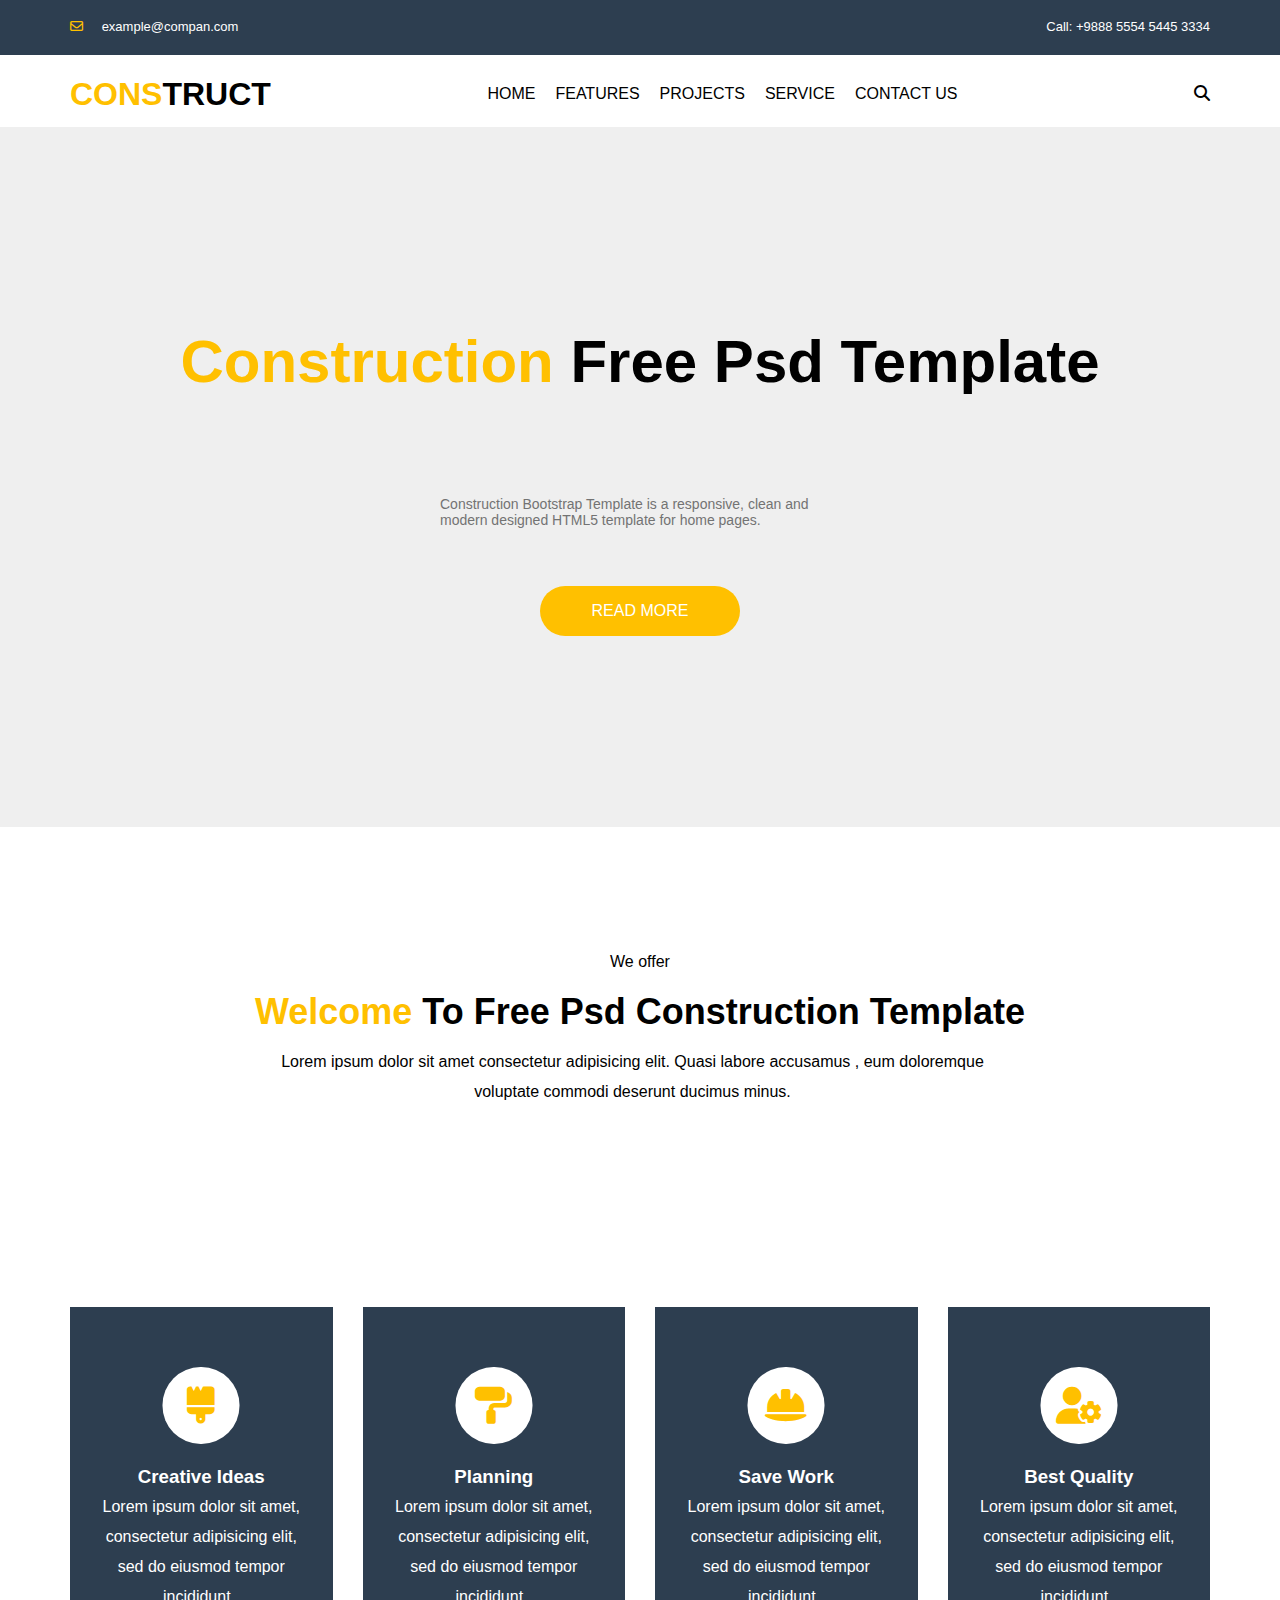
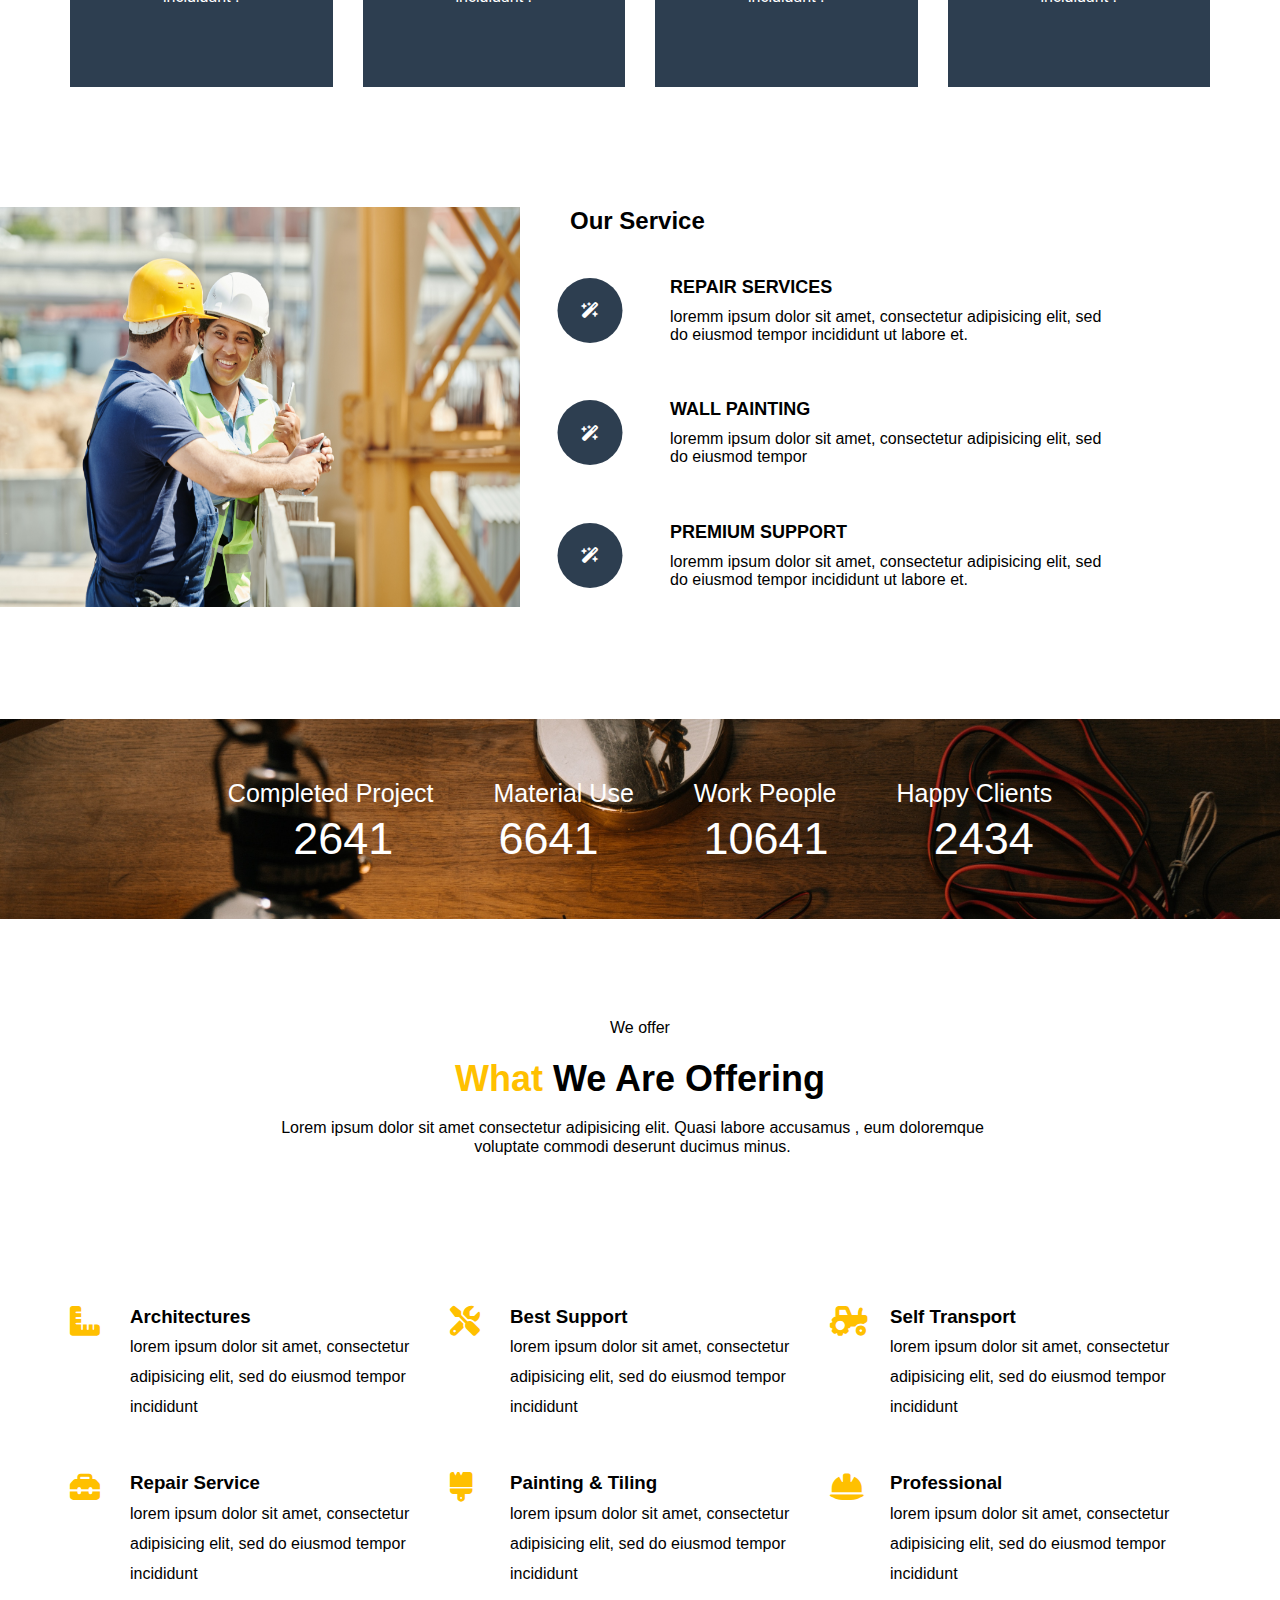
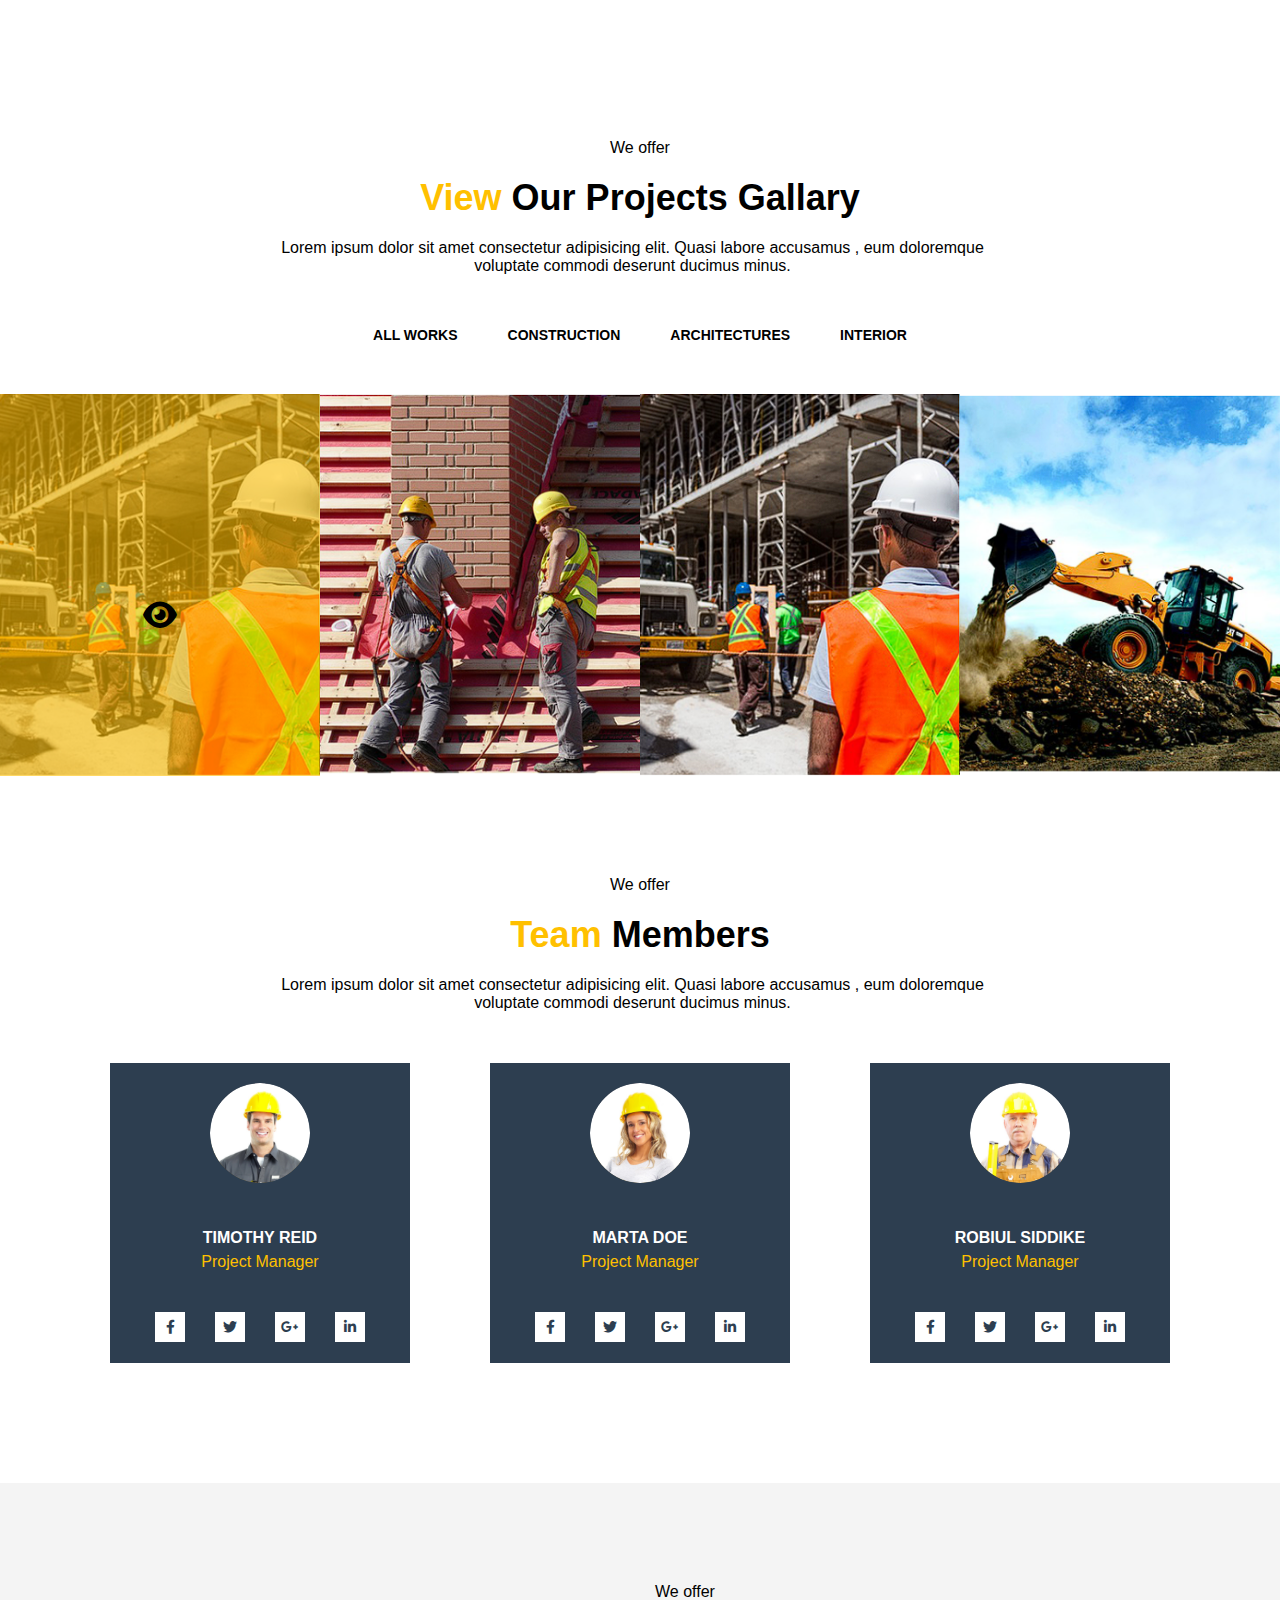
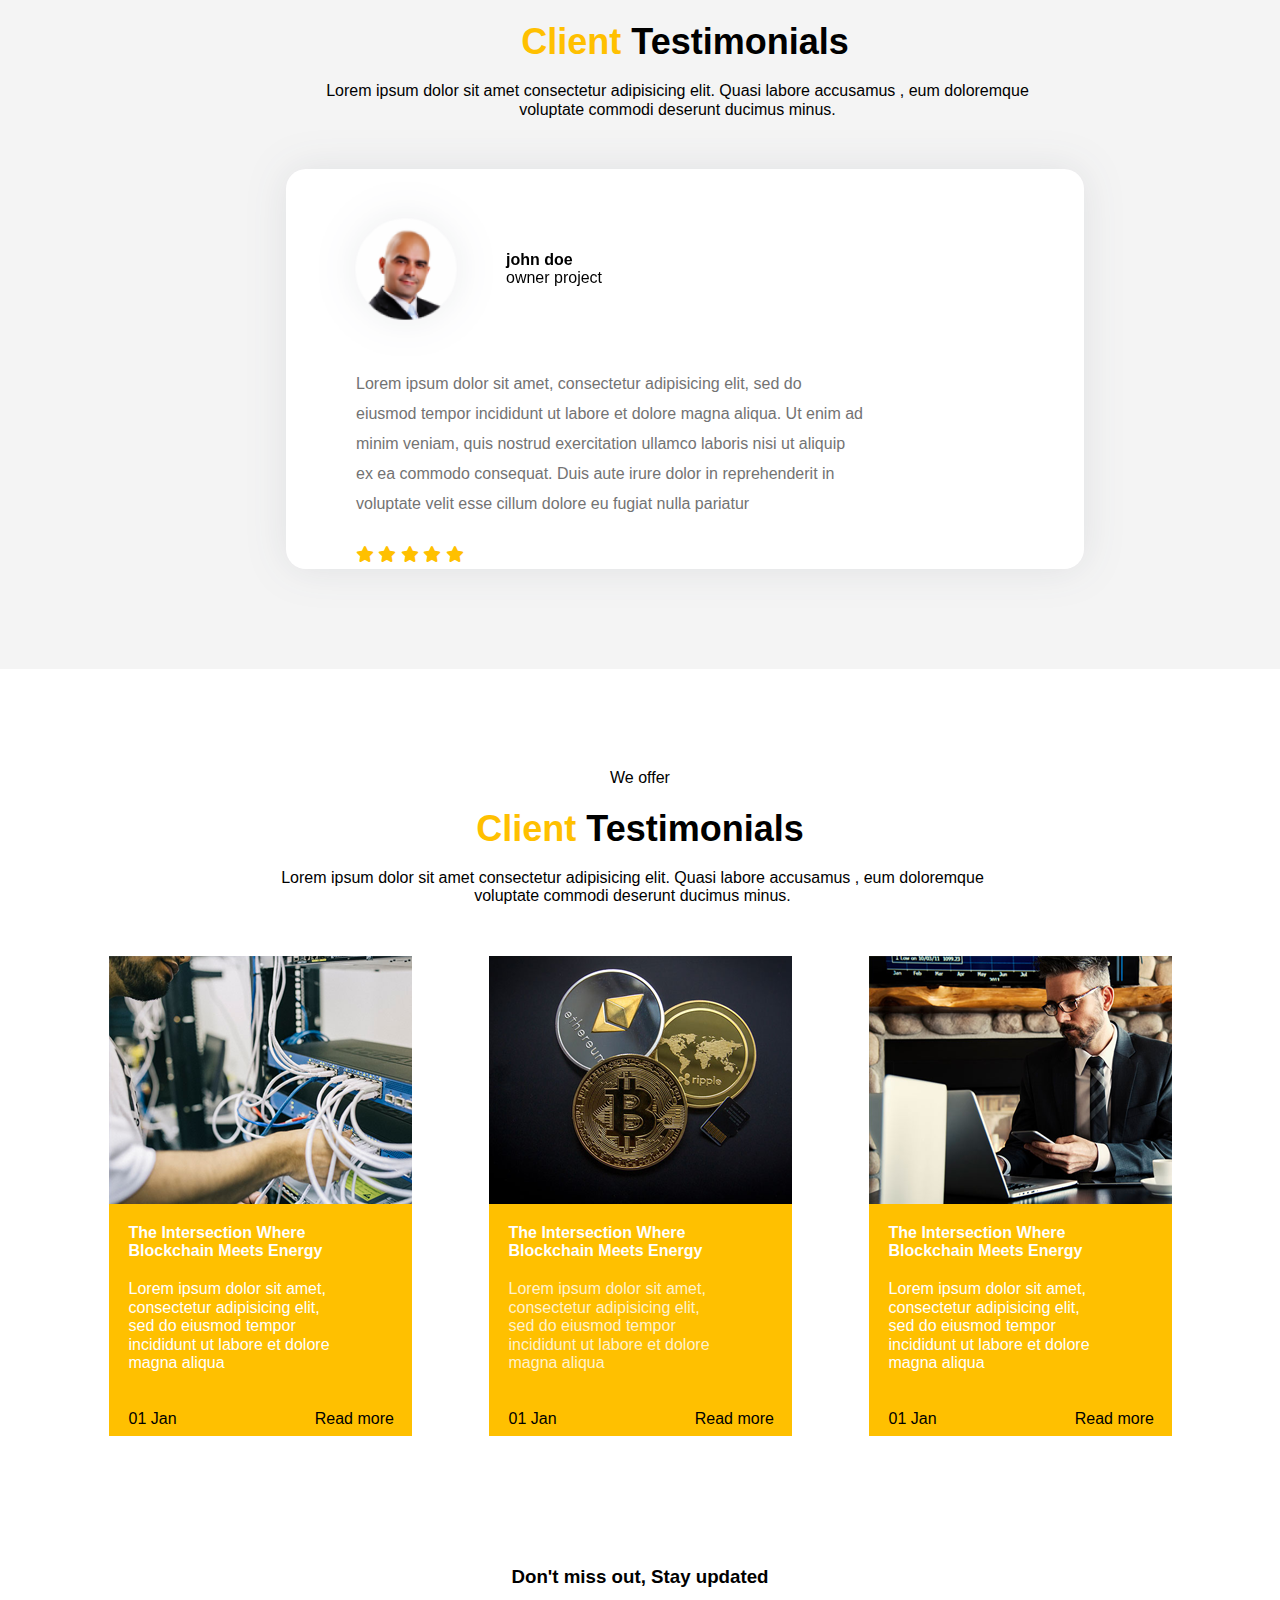
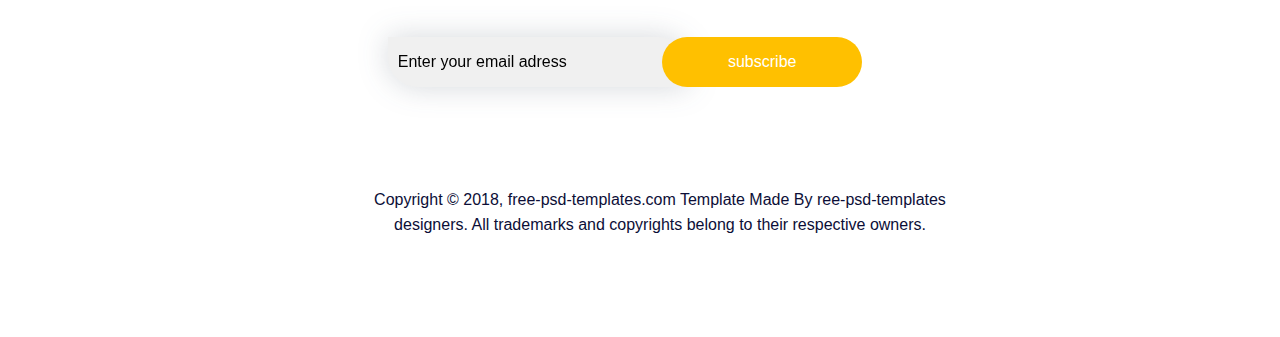
<file: index.html>
<!DOCTYPE html>
<html lang="en">

<head>
    <meta charset="UTF-8">
    <meta http-equiv="X-UA-Compatible" content="IE=edge">
    <link rel="stylesheet" href="css/main.css">
    <link rel="stylesheet" href="css/all.min.css">
    <link rel="stylesheet" href="css/Normalize.css">
    <link rel="preconnect" href="https://fonts.googleapis.com">
    <link rel="preconnect" href="https://fonts.gstatic.com" crossorigin>
    <link href="https://fonts.googleapis.com/css2?family=Cairo:wght@200;300;400;500;600;800;900;1000&family
        =Open+Sans:ital,wght@0,300;0,400;0,500;0,600;0,700;0,800;1,300;1,400;1,500;1,600;1,700;1,800&display=swap"
        rel="stylesheet">

    <title>My Template</title>
</head>

<body>
    <!-- Start Call Us -->
    <div class="call-us">
        <div class="container">
            <div class="info">
                <i class="fa-regular fa-envelope"></i>
                <a href="">example@compan.com</a>
            </div>
            <p>Call: +9888 5554 5445 3334</p>
        </div>
    </div>
    <!-- End Call Us -->
    <!-- Start heading -->
    <div class="header">
        <div class="container">
            <div class="logo">
                <h1>
                    <span>cons</span>truct
                </h1>
            </div>

            <ul>
                <li><a href="#home">home</a></li>
                <li><a href="#features">features</a></li>
                <li><a href="#projects">projects</a></li>
                <li><a href="#service">service</a></li>
                <li><a href="#contact us">contact us</a></li>
            </ul>

            <i class="fa-solid fa-magnifying-glass"></i>
        </div>
    </div>
    <!-- End heading -->
    <!-- Start home -->
    <div class="home">
        <div class="container">
            <h1>
                <span> Construction </span> Free Psd Template
            </h1>
            <div class="info">
                <p>
                    Construction Bootstrap Template is a responsive, clean and modern designed HTML5 template for
                    home
                    pages.
                </p>
                <a href="">Read More</a>
            </div>
        </div>
    </div>
    <!-- End home -->
    <!-- Start Features -->
    <div class="features">
        <div class="container">
            <div class="text">
                <p class="special-heading">We offer</p>
                <h2>
                    <span>Welcome</span> To Free Psd Construction Template
                </h2>
                <p>Lorem ipsum dolor sit amet consectetur adipisicing elit. Quasi labore accusamus , eum doloremque
                    voluptate commodi deserunt ducimus minus.</p>
            </div>
            <div class="cards">
                <div class="card">
                    <i class="fa-solid fa-brush"></i>
                    <div class="info">
                        <h3>Creative Ideas</h3>
                        <p>Lorem ipsum dolor sit amet, consectetur adipisicing elit, sed do eiusmod tempor incididunt .
                        </p>
                    </div>
                </div>
                <div class="card">
                    <i class="fa-solid fa-paint-roller"></i>
                    <div class="info">
                        <h3>Planning</h3>
                        <p>Lorem ipsum dolor sit amet, consectetur adipisicing elit, sed do eiusmod tempor incididunt .
                        </p>
                    </div>
                </div>
                <div class="card">
                    <i class="fa-solid fa-helmet-safety"></i>
                    <div class="info">
                        <h3>Save Work</h3>
                        <p>Lorem ipsum dolor sit amet, consectetur adipisicing elit, sed do eiusmod tempor incididunt .
                        </p>
                    </div>
                </div>
                <div class="card">
                    <i class="fa-solid fa-user-gear"></i>
                    <div class="info">
                        <h3>Best Quality</h3>
                        <p>Lorem ipsum dolor sit amet, consectetur adipisicing elit, sed do eiusmod tempor incididunt .
                        </p>
                    </div>
                </div>
            </div>
        </div>
    </div>
    <!-- End Features -->
    <!-- Start our service -->
    <div class="our-service">

        <img src="image/engineer.jpg" alt="">

        <div class="services">
            <h2>Our Service</h2>
            <div class="service">
                <i class="fa-solid   fa-wand-magic-sparkles"></i>
                <div class="text">
                    <h3>REPAIR SERVICES</h3>
                    <p>
                        loremm ipsum dolor sit amet, consectetur adipisicing elit, sed do eiusmod tempor incididunt
                        ut
                        labore et.
                    </p>
                </div>
                <div class="service">
                    <i class="fa-solid fa-wand-magic-sparkles"></i>
                    <div class="text">
                        <h3>WALL PAINTING</h3>
                        <p>
                            loremm ipsum dolor sit amet, consectetur adipisicing elit, sed do eiusmod tempor
                        </p>
                    </div>
                    <div class="service">
                        <i class="fa-solid fa-wand-magic-sparkles"></i>
                        <div class="text">
                            <h3>PREMIUM SUPPORT</h3>
                            <p>
                                loremm ipsum dolor sit amet, consectetur adipisicing elit, sed do eiusmod tempor
                                incididunt
                                ut
                                labore et.
                            </p>
                        </div>
                    </div>
                </div>
            </div>
        </div>
        <!-- End our service -->
        <!-- Start Bar -->
    </div>
    <div class="bar">
        <div class="container">
            <div class="text">
                <p>Completed Project</p>
                <p>Material Use</p>
                <p>Work People</p>
                <p>Happy Clients</p>
            </div>
            <div class="number">
                <p>2641</p>
                <p>6641</p>
                <p>10641</p>
                <p>2434</p>
            </div>
        </div>
    </div>
    <!-- End Bar -->
    <!-- Start Offering -->
    <div class="offering">
        <div class="container">
            <div class="heading">
                <p class="special-heading">We offer</p>
                <h2>
                    <span>What</span> We Are Offering
                </h2>
                <p>Lorem ipsum dolor sit amet consectetur adipisicing elit. Quasi labore accusamus , eum doloremque
                    voluptate commodi deserunt ducimus minus.</p>
            </div>
            <!-- Start offering container -->
            <div class="offering-content">

                <div class="column">
                    <div class="offer">
                        <i class="fa-solid fa-ruler-combined"></i>
                        <div class="text">
                            <h3>
                                Architectures
                            </h3>
                            <p>
                                lorem ipsum dolor sit amet, consectetur adipisicing elit, sed do eiusmod tempor
                                incididunt
                            </p>
                        </div>
                    </div>
                    <div class="offer">
                        <i class="fa-solid fa-toolbox"></i>
                        <div class="text">
                            <h3>Repair Service</h3>
                            <p>
                                lorem ipsum dolor sit amet, consectetur adipisicing elit, sed do eiusmod tempor
                                incididunt
                            </p>
                        </div>
                    </div>
                </div>
                <div class="column">
                    <div class="offer">
                        <i class="fa-solid fa-screwdriver-wrench"></i>
                        <div class="text">
                            <h3>Best Support</h3>
                            <p>
                                lorem ipsum dolor sit amet, consectetur adipisicing elit, sed do eiusmod tempor
                                incididunt
                            </p>
                        </div>
                    </div>
                    <div class="offer">
                        <i class="fa-solid fa-solid fa-brush"></i>
                        <div class="text">
                            <h3>Painting & Tiling</h3>
                            <p>
                                lorem ipsum dolor sit amet, consectetur adipisicing elit, sed do eiusmod tempor
                                incididunt
                            </p>
                        </div>
                    </div>
                </div>
                <div class="column">
                    <div class="offer">
                        <i class="fa-solid fa-tractor"></i>
                        <div class="text">
                            <h3>Self Transport</h3>
                            <p>
                                lorem ipsum dolor sit amet, consectetur adipisicing elit, sed do eiusmod tempor
                                incididunt
                            </p>
                        </div>
                    </div>
                    <div class="offer">
                        <i class="fa-solid fa-helmet-safety"></i>
                        <div class="text">
                            <h3>Professional</h3>
                            <p>
                                lorem ipsum dolor sit amet, consectetur adipisicing elit, sed do eiusmod tempor
                                incididunt
                            </p>
                        </div>
                    </div>
                </div>
                <!-- End offering container -->
            </div>
        </div>
    </div>
    <!-- End Offering -->
    <!-- Start Gallary Project -->
    <div class="gallary">
        <div class="container">
            <div class="info">
                <p class="special-heading">We offer</p>
                <h2>
                    <span>View</span> Our Projects Gallary
                </h2>
                <p>Lorem ipsum dolor sit amet consectetur adipisicing elit. Quasi labore accusamus , eum doloremque
                    voluptate commodi deserunt ducimus minus.</p>
            </div>
            <div>
                <div class="links">
                    <ul>
                        <li><a href="">all works</a></li>
                        <li><a href="">Construction</a></li>
                        <li><a href="">architectures</a></li>
                        <li><a href="">interior</a></li>
                    </ul>
                </div>
            </div>
        </div>
        <div class="images">
            <div class="hide"> </div>
            <i class="fa-solid fa-eye"></i>
            <img src="image/gallary3.png" alt="">
            <img src="image/gallary2.png" alt="">
            <img src="image/gallary3.png" alt="">
            <img src="image/gallary4.png" alt="">
        </div>
    </div>
    <!-- End Gallary Project -->
    <!-- Start Members Cards -->
    <div class="members">
        <div class="container">
            <div class="info">
                <p class="special-heading">We offer</p>
                <h2>
                    <span>Team</span> Members
                </h2>
                <p>Lorem ipsum dolor sit amet consectetur adipisicing elit. Quasi labore accusamus , eum doloremque
                    voluptate commodi deserunt ducimus minus.</p>
            </div>
            <div class="cards">
                <div class="card">
                    <img src="image/member1.png" alt="">
                    <div class="text">
                        <h4>Timothy Reid</h4>
                        <p>Project Manager</p>
                    </div>
                    <ul class="social">
                        <li><a href=""><i class="fa-brands fa-facebook-f"></i></a></li>
                        <li><a href=""><i class="fa-brands fa-twitter"></i></a></li>
                        <li><a href=""><i class="fa-brands fa-google-plus-g"></i></a></li>
                        <li><a href=""><i class="fa-brands fa-linkedin-in"></i></a></li>
                    </ul>
                </div>
                <div class="card">
                    <img src="image/member2.png" alt="">
                    <div class="text">
                        <h4>Marta Doe</h4>
                        <p>Project Manager</p>
                    </div>
                    <ul class="social">
                        <li><a href=""><i class="fa-brands fa-facebook-f"></i></a></li>
                        <li><a href=""><i class="fa-brands fa-twitter"></i></a></li>
                        <li><a href=""><i class="fa-brands fa-google-plus-g"></i></a></li>
                        <li><a href=""><i class="fa-brands fa-linkedin-in"></i></a></li>
                    </ul>
                </div>
                <div class="card">
                    <img src="image/member.png" alt="">
                    <div class="text">
                        <h4>Robiul Siddike</h4>
                        <p>Project Manager</p>
                    </div>
                    <ul class="social">
                        <li><a href=""><i class="fa-brands fa-facebook-f"></i></a></li>
                        <li><a href=""><i class="fa-brands fa-twitter"></i></a></li>
                        <li><a href=""><i class="fa-brands fa-google-plus-g"></i></a></li>
                        <li><a href=""><i class="fa-brands fa-linkedin-in"></i></a></li>
                    </ul>
                </div>
            </div>
        </div>
    </div>
    <!-- End Members Cards -->
    <!-- Start Tistimonials -->
    <div class="clients">
        <div class="container">
            <div class="inf">
                <p class="special-heading">We offer</p>
                <h2>
                    <span>Client</span> Testimonials
                </h2>
                <p>Lorem ipsum dolor sit amet consectetur adipisicing elit. Quasi labore accusamus , eum doloremque
                    voluptate commodi deserunt ducimus minus.</p>
            </div>
            <div class="client">
                <div class="info">
                    <img src="image/client.png" alt="">
                    <div class="text">
                        <h4>john doe</h4>
                        <p>owner project</p>
                    </div>
                </div>
                <p class="article">
                    Lorem ipsum dolor sit amet, consectetur adipisicing elit, sed do eiusmod tempor incididunt ut labore
                    et dolore magna
                    aliqua. Ut enim ad minim veniam, quis nostrud exercitation ullamco laboris nisi ut aliquip ex ea
                    commodo consequat. Duis
                    aute irure dolor in reprehenderit in voluptate velit esse cillum dolore eu fugiat nulla pariatur
                </p>
                <div class="stars">
                    <i class="fa-solid fa-star"></i>
                    <i class="fa-solid fa-star"></i>
                    <i class="fa-solid fa-star"></i>
                    <i class="fa-solid fa-star"></i>
                    <i class="fa-solid fa-star"></i>
                </div>
            </div>
        </div>
    </div>
    <!-- End Tistimonials -->
    <!-- Start News -->
    <div class="News">
        <div class="container">
            <div class="inf">
                <p class="special-heading">We offer</p>
                <h2>
                    <span>Client</span> Testimonials
                </h2>
                <p>Lorem ipsum dolor sit amet consectetur adipisicing elit. Quasi labore accusamus , eum doloremque
                    voluptate commodi deserunt ducimus minus.</p>
            </div>
            <div class="cards">
                <div class="card">
                    <img src="image/News-image.png" alt="">
                    <div class="content">
                        <h4>The Intersection Where Blockchain Meets Energy</h4>
                        <p>
                            Lorem ipsum dolor sit amet, consectetur adipisicing elit, sed do eiusmod tempor incididunt
                            ut
                            labore et dolore magna
                            aliqua
                        </p>
                        <div class="links">
                            <p>01 Jan</p>
                            <a href="">Read more</a>
                        </div>
                    </div>
                </div>
                <div class="card">
                    <img src="image/News-image1.png" alt="">
                    <div class="content">
                        <h4>The Intersection Where Blockchain Meets Energy</h4>
                        <p class="article">
                            Lorem ipsum dolor sit amet, consectetur adipisicing elit, sed do eiusmod tempor incididunt
                            ut
                            labore et dolore magna
                            aliqua
                        </p>
                        <div class="links">
                            <p>01 Jan</p>
                            <a href="">Read more</a>
                        </div>
                    </div>
                </div>
                <div class="card">
                    <img src="image/News-image2.png" alt="">
                    <div class="content">
                        <h4>The Intersection Where Blockchain Meets Energy</h4>
                        <p>
                            Lorem ipsum dolor sit amet, consectetur adipisicing elit, sed do eiusmod tempor incididunt
                            ut
                            labore et dolore magna
                            aliqua
                        </p>
                        <div class="links">
                            <p>01 Jan</p>
                            <a href="">Read more</a>
                        </div>
                    </div>
                </div>
            </div>
            <div class="subscribe">
                <h3>Don't miss out, Stay updated</h3>
                <div class="email">
                    <form action="">
                        <input type="email" class="sub" value="Enter your email adress">
                        <input type="submit" value="subscribe">
                    </form>
                </div>
            </div>
        </div>

    </div>
    <div class="copyright">
        <p>
            Copyright &copy; 2018, free-psd-templates.com Template Made By ree-psd-templates designers.
            All trademarks and copyrights belong to their respective owners.
        </p>
    </div>
    <!-- End News -->
</body>

</html>
</file>
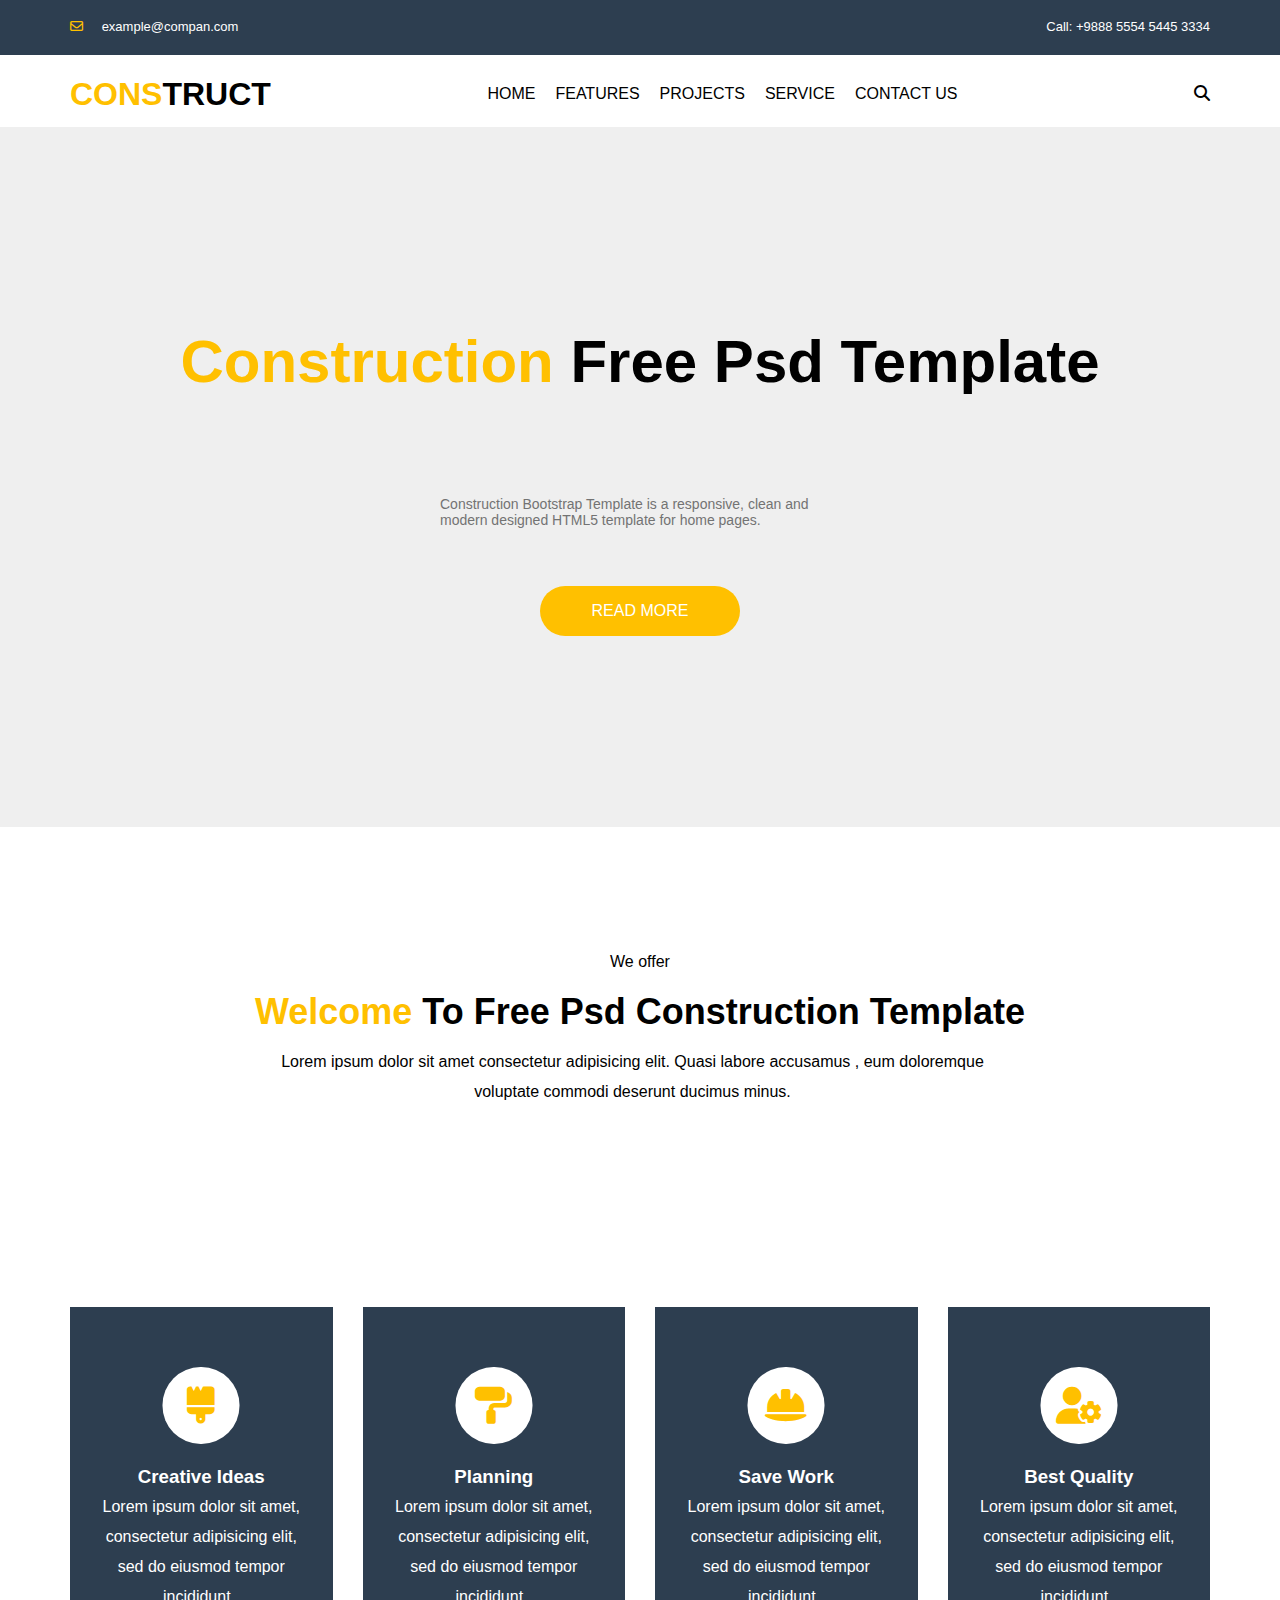
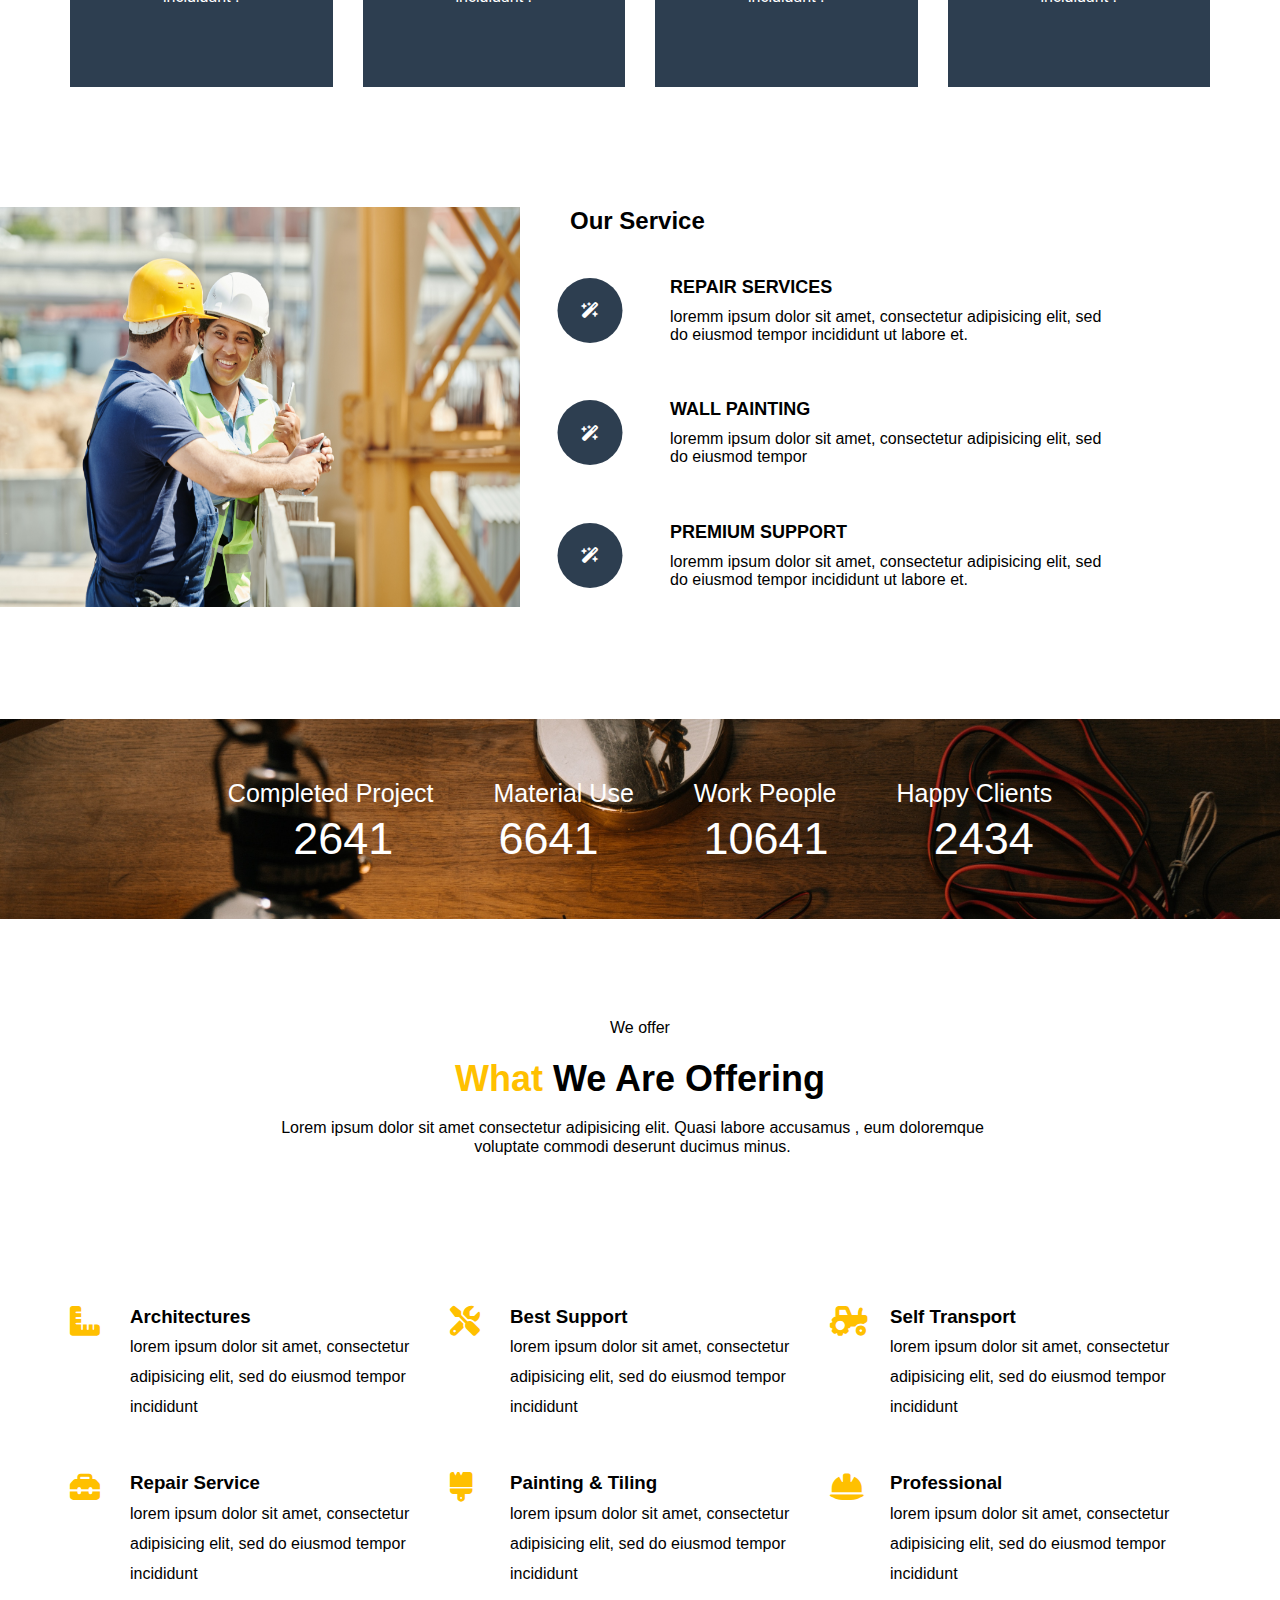
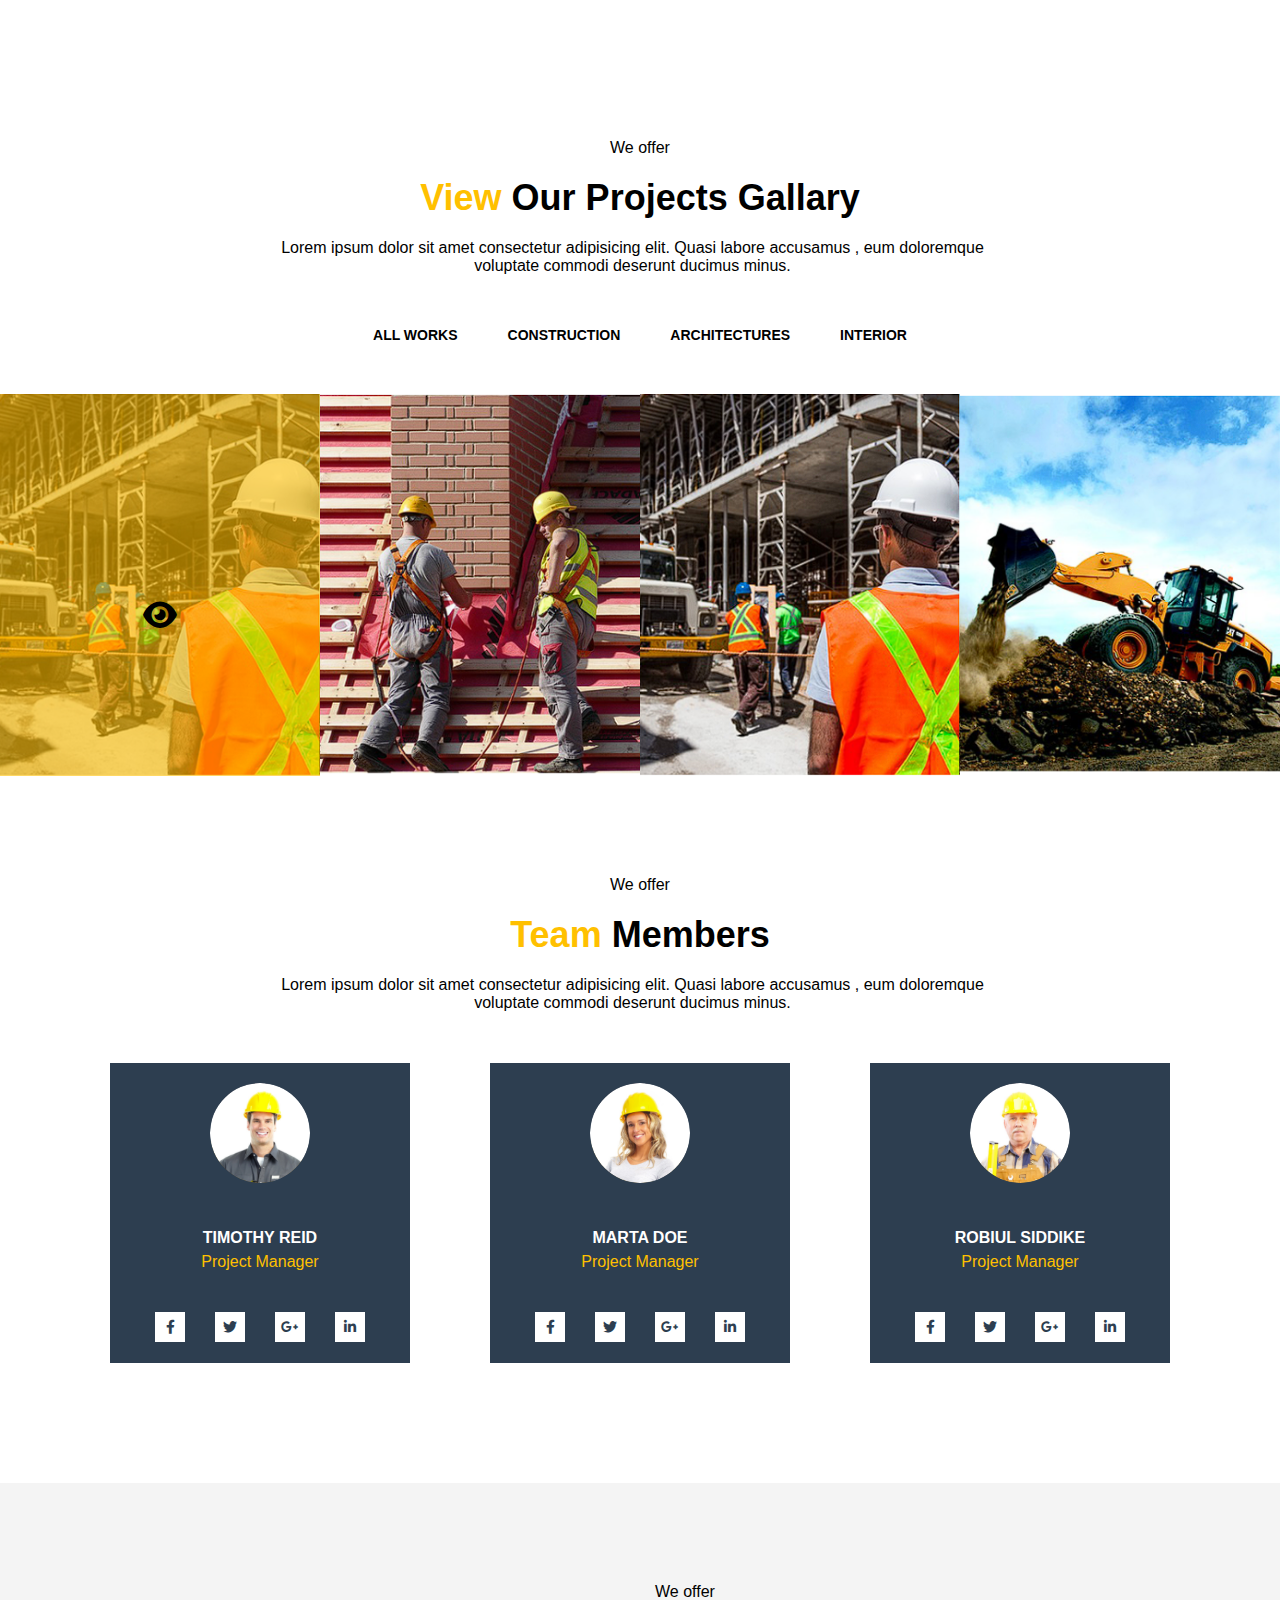
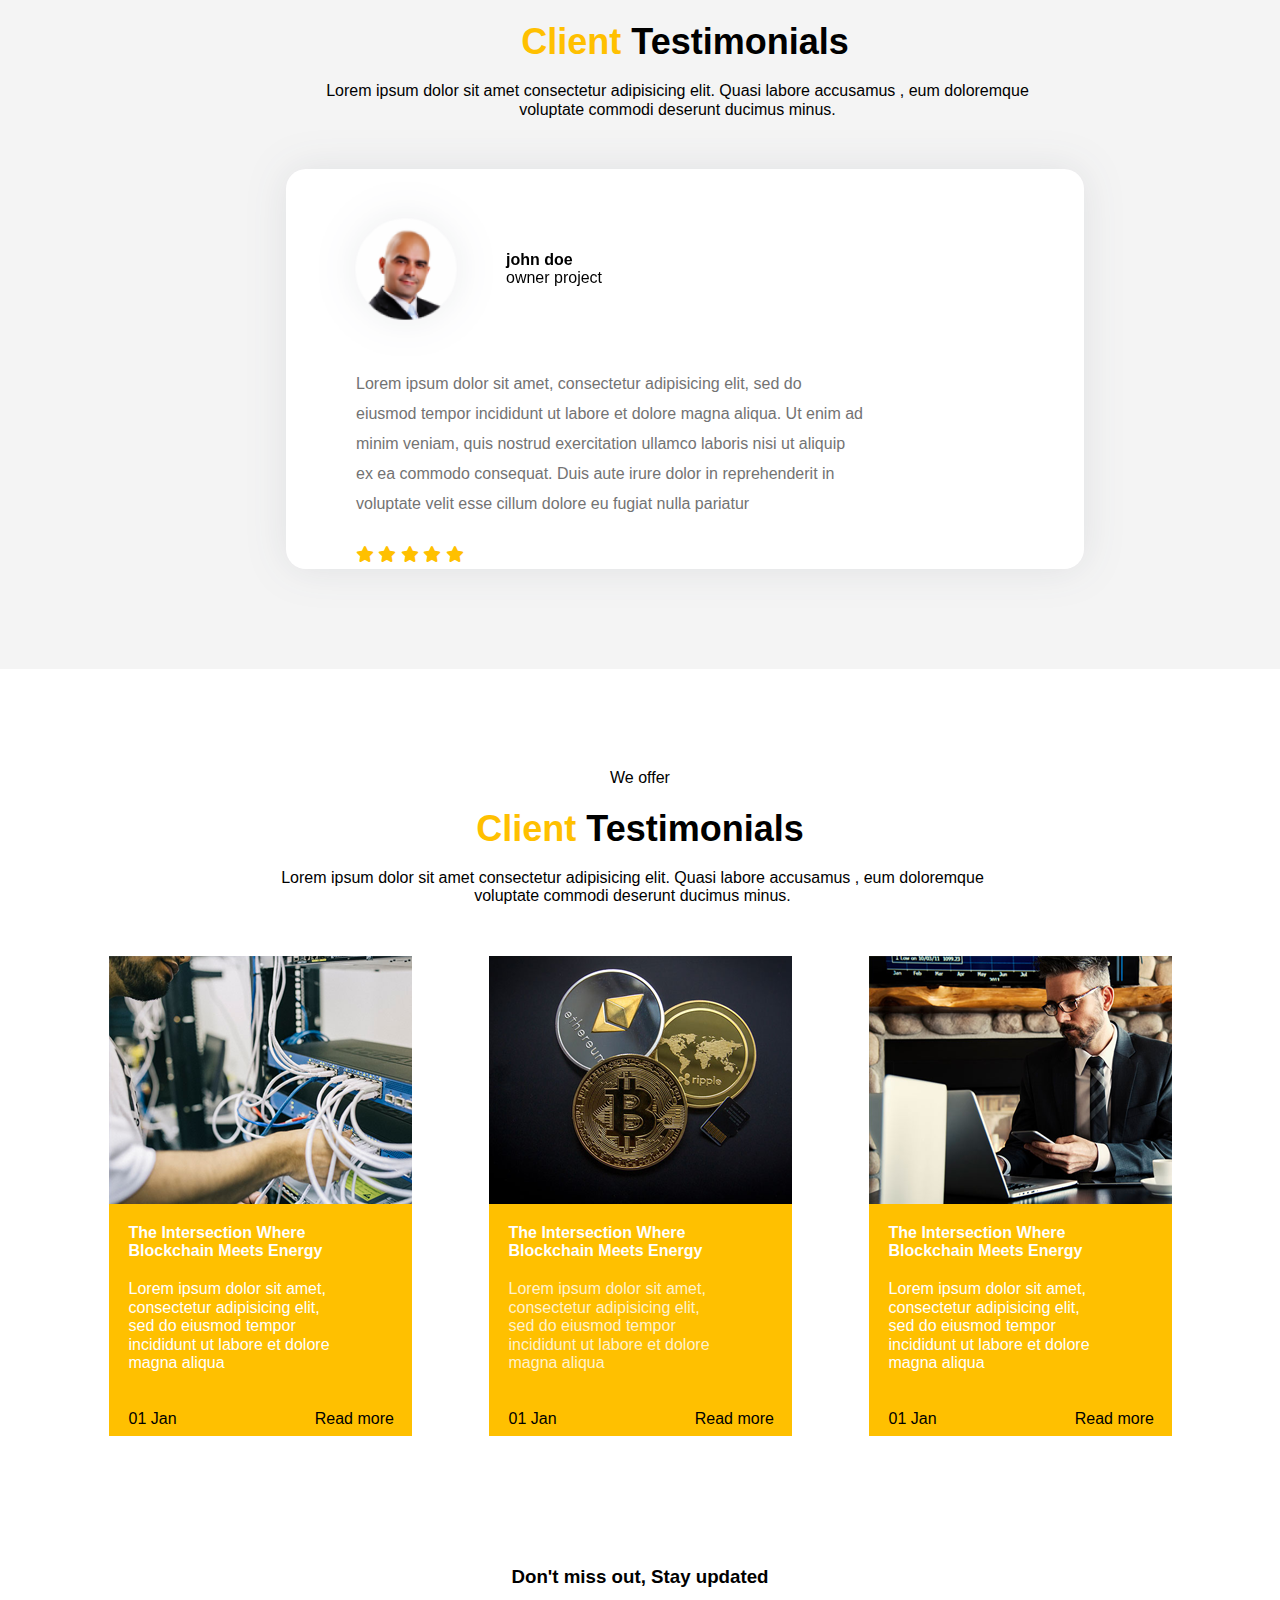
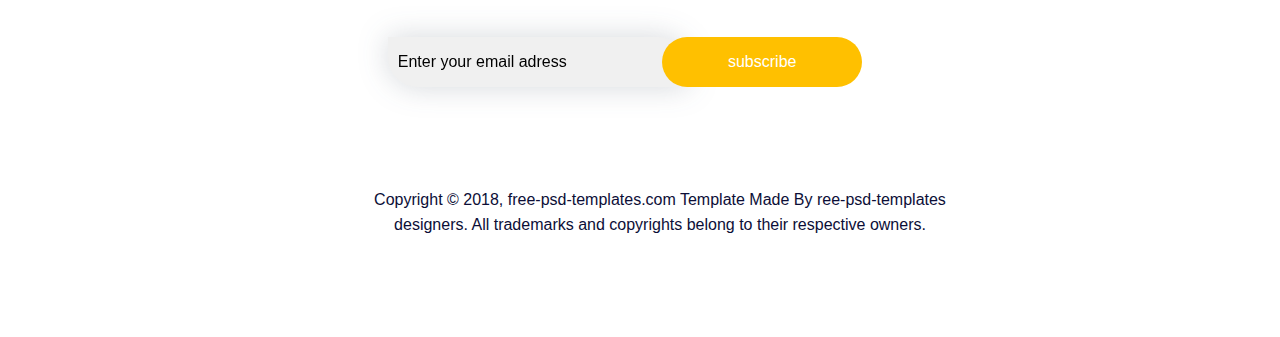
<file: construct.html>
<!DOCTYPE html>
<html lang="en">

<head>
    <meta charset="UTF-8">
    <meta http-equiv="X-UA-Compatible" content="IE=edge">
    <link rel="stylesheet" href="css/main.css">
    <link rel="stylesheet" href="css/all.min.css">
    <link rel="stylesheet" href="css/Normalize.css">
    <link rel="preconnect" href="https://fonts.googleapis.com">
    <link rel="preconnect" href="https://fonts.gstatic.com" crossorigin>
    <link href="https://fonts.googleapis.com/css2?family=Cairo:wght@200;300;400;500;600;800;900;1000&family
        =Open+Sans:ital,wght@0,300;0,400;0,500;0,600;0,700;0,800;1,300;1,400;1,500;1,600;1,700;1,800&display=swap"
        rel="stylesheet">

    <title>My Template</title>
</head>

<body>
    <!-- Start Call Us -->
    <div class="call-us">
        <div class="container">
            <div class="info">
                <i class="fa-regular fa-envelope"></i>
                <a href="">example@compan.com</a>
            </div>
            <p>Call: +9888 5554 5445 3334</p>
        </div>
    </div>
    <!-- End Call Us -->
    <!-- Start heading -->
    <div class="header">
        <div class="container">
            <div class="logo">
                <h1>
                    <span>cons</span>truct
                </h1>
            </div>

            <ul>
                <li><a href="#home">home</a></li>
                <li><a href="#features">features</a></li>
                <li><a href="#projects">projects</a></li>
                <li><a href="#service">service</a></li>
                <li><a href="#contact us">contact us</a></li>
            </ul>

            <i class="fa-solid fa-magnifying-glass"></i>
        </div>
    </div>
    <!-- End heading -->
    <!-- Start home -->
    <div class="home">
        <div class="container">
            <h1>
                <span> Construction </span> Free Psd Template
            </h1>
            <div class="info">
                <p>
                    Construction Bootstrap Template is a responsive, clean and modern designed HTML5 template for
                    home
                    pages.
                </p>
                <a href="">Read More</a>
            </div>
        </div>
    </div>
    <!-- End home -->
    <!-- Start Features -->
    <div class="features">
        <div class="container">
            <div class="text">
                <p class="special-heading">We offer</p>
                <h2>
                    <span>Welcome</span> To Free Psd Construction Template
                </h2>
                <p>Lorem ipsum dolor sit amet consectetur adipisicing elit. Quasi labore accusamus , eum doloremque
                    voluptate commodi deserunt ducimus minus.</p>
            </div>
            <div class="cards">
                <div class="card">
                    <i class="fa-solid fa-brush"></i>
                    <div class="info">
                        <h3>Creative Ideas</h3>
                        <p>Lorem ipsum dolor sit amet, consectetur adipisicing elit, sed do eiusmod tempor incididunt .
                        </p>
                    </div>
                </div>
                <div class="card">
                    <i class="fa-solid fa-paint-roller"></i>
                    <div class="info">
                        <h3>Planning</h3>
                        <p>Lorem ipsum dolor sit amet, consectetur adipisicing elit, sed do eiusmod tempor incididunt .
                        </p>
                    </div>
                </div>
                <div class="card">
                    <i class="fa-solid fa-helmet-safety"></i>
                    <div class="info">
                        <h3>Save Work</h3>
                        <p>Lorem ipsum dolor sit amet, consectetur adipisicing elit, sed do eiusmod tempor incididunt .
                        </p>
                    </div>
                </div>
                <div class="card">
                    <i class="fa-solid fa-user-gear"></i>
                    <div class="info">
                        <h3>Best Quality</h3>
                        <p>Lorem ipsum dolor sit amet, consectetur adipisicing elit, sed do eiusmod tempor incididunt .
                        </p>
                    </div>
                </div>
            </div>
        </div>
    </div>
    <!-- End Features -->
    <!-- Start our service -->
    <div class="our-service">

        <img src="image/engineer.jpg" alt="">

        <div class="services">
            <h2>Our Service</h2>
            <div class="service">
                <i class="fa-solid   fa-wand-magic-sparkles"></i>
                <div class="text">
                    <h3>REPAIR SERVICES</h3>
                    <p>
                        loremm ipsum dolor sit amet, consectetur adipisicing elit, sed do eiusmod tempor incididunt
                        ut
                        labore et.
                    </p>
                </div>
                <div class="service">
                    <i class="fa-solid fa-wand-magic-sparkles"></i>
                    <div class="text">
                        <h3>WALL PAINTING</h3>
                        <p>
                            loremm ipsum dolor sit amet, consectetur adipisicing elit, sed do eiusmod tempor
                        </p>
                    </div>
                    <div class="service">
                        <i class="fa-solid fa-wand-magic-sparkles"></i>
                        <div class="text">
                            <h3>PREMIUM SUPPORT</h3>
                            <p>
                                loremm ipsum dolor sit amet, consectetur adipisicing elit, sed do eiusmod tempor
                                incididunt
                                ut
                                labore et.
                            </p>
                        </div>
                    </div>
                </div>
            </div>
        </div>
        <!-- End our service -->
        <!-- Start Bar -->
    </div>
    <div class="bar">
        <div class="container">
            <div class="text">
                <p>Completed Project</p>
                <p>Material Use</p>
                <p>Work People</p>
                <p>Happy Clients</p>
            </div>
            <div class="number">
                <p>2641</p>
                <p>6641</p>
                <p>10641</p>
                <p>2434</p>
            </div>
        </div>
    </div>
    <!-- End Bar -->
    <!-- Start Offering -->
    <div class="offering">
        <div class="container">
            <div class="heading">
                <p class="special-heading">We offer</p>
                <h2>
                    <span>What</span> We Are Offering
                </h2>
                <p>Lorem ipsum dolor sit amet consectetur adipisicing elit. Quasi labore accusamus , eum doloremque
                    voluptate commodi deserunt ducimus minus.</p>
            </div>
            <!-- Start offering container -->
            <div class="offering-content">

                <div class="column">
                    <div class="offer">
                        <i class="fa-solid fa-ruler-combined"></i>
                        <div class="text">
                            <h3>
                                Architectures
                            </h3>
                            <p>
                                lorem ipsum dolor sit amet, consectetur adipisicing elit, sed do eiusmod tempor
                                incididunt
                            </p>
                        </div>
                    </div>
                    <div class="offer">
                        <i class="fa-solid fa-toolbox"></i>
                        <div class="text">
                            <h3>Repair Service</h3>
                            <p>
                                lorem ipsum dolor sit amet, consectetur adipisicing elit, sed do eiusmod tempor
                                incididunt
                            </p>
                        </div>
                    </div>
                </div>
                <div class="column">
                    <div class="offer">
                        <i class="fa-solid fa-screwdriver-wrench"></i>
                        <div class="text">
                            <h3>Best Support</h3>
                            <p>
                                lorem ipsum dolor sit amet, consectetur adipisicing elit, sed do eiusmod tempor
                                incididunt
                            </p>
                        </div>
                    </div>
                    <div class="offer">
                        <i class="fa-solid fa-solid fa-brush"></i>
                        <div class="text">
                            <h3>Painting & Tiling</h3>
                            <p>
                                lorem ipsum dolor sit amet, consectetur adipisicing elit, sed do eiusmod tempor
                                incididunt
                            </p>
                        </div>
                    </div>
                </div>
                <div class="column">
                    <div class="offer">
                        <i class="fa-solid fa-tractor"></i>
                        <div class="text">
                            <h3>Self Transport</h3>
                            <p>
                                lorem ipsum dolor sit amet, consectetur adipisicing elit, sed do eiusmod tempor
                                incididunt
                            </p>
                        </div>
                    </div>
                    <div class="offer">
                        <i class="fa-solid fa-helmet-safety"></i>
                        <div class="text">
                            <h3>Professional</h3>
                            <p>
                                lorem ipsum dolor sit amet, consectetur adipisicing elit, sed do eiusmod tempor
                                incididunt
                            </p>
                        </div>
                    </div>
                </div>
                <!-- End offering container -->
            </div>
        </div>
    </div>
    <!-- End Offering -->
    <!-- Start Gallary Project -->
    <div class="gallary">
        <div class="container">
            <div class="info">
                <p class="special-heading">We offer</p>
                <h2>
                    <span>View</span> Our Projects Gallary
                </h2>
                <p>Lorem ipsum dolor sit amet consectetur adipisicing elit. Quasi labore accusamus , eum doloremque
                    voluptate commodi deserunt ducimus minus.</p>
            </div>
            <div>
                <div class="links">
                    <ul>
                        <li><a href="">all works</a></li>
                        <li><a href="">Construction</a></li>
                        <li><a href="">architectures</a></li>
                        <li><a href="">interior</a></li>
                    </ul>
                </div>
            </div>
        </div>
        <div class="images">
            <div class="hide"> </div>
            <i class="fa-solid fa-eye"></i>
            <img src="image/gallary3.png" alt="">
            <img src="image/gallary2.png" alt="">
            <img src="image/gallary3.png" alt="">
            <img src="image/gallary4.png" alt="">
        </div>
    </div>
    <!-- End Gallary Project -->
    <!-- Start Members Cards -->
    <div class="members">
        <div class="container">
            <div class="info">
                <p class="special-heading">We offer</p>
                <h2>
                    <span>Team</span> Members
                </h2>
                <p>Lorem ipsum dolor sit amet consectetur adipisicing elit. Quasi labore accusamus , eum doloremque
                    voluptate commodi deserunt ducimus minus.</p>
            </div>
            <div class="cards">
                <div class="card">
                    <img src="image/member1.png" alt="">
                    <div class="text">
                        <h4>Timothy Reid</h4>
                        <p>Project Manager</p>
                    </div>
                    <ul class="social">
                        <li><a href=""><i class="fa-brands fa-facebook-f"></i></a></li>
                        <li><a href=""><i class="fa-brands fa-twitter"></i></a></li>
                        <li><a href=""><i class="fa-brands fa-google-plus-g"></i></a></li>
                        <li><a href=""><i class="fa-brands fa-linkedin-in"></i></a></li>
                    </ul>
                </div>
                <div class="card">
                    <img src="image/member2.png" alt="">
                    <div class="text">
                        <h4>Marta Doe</h4>
                        <p>Project Manager</p>
                    </div>
                    <ul class="social">
                        <li><a href=""><i class="fa-brands fa-facebook-f"></i></a></li>
                        <li><a href=""><i class="fa-brands fa-twitter"></i></a></li>
                        <li><a href=""><i class="fa-brands fa-google-plus-g"></i></a></li>
                        <li><a href=""><i class="fa-brands fa-linkedin-in"></i></a></li>
                    </ul>
                </div>
                <div class="card">
                    <img src="image/member.png" alt="">
                    <div class="text">
                        <h4>Robiul Siddike</h4>
                        <p>Project Manager</p>
                    </div>
                    <ul class="social">
                        <li><a href=""><i class="fa-brands fa-facebook-f"></i></a></li>
                        <li><a href=""><i class="fa-brands fa-twitter"></i></a></li>
                        <li><a href=""><i class="fa-brands fa-google-plus-g"></i></a></li>
                        <li><a href=""><i class="fa-brands fa-linkedin-in"></i></a></li>
                    </ul>
                </div>
            </div>
        </div>
    </div>
    <!-- End Members Cards -->
    <!-- Start Tistimonials -->
    <div class="clients">
        <div class="container">
            <div class="inf">
                <p class="special-heading">We offer</p>
                <h2>
                    <span>Client</span> Testimonials
                </h2>
                <p>Lorem ipsum dolor sit amet consectetur adipisicing elit. Quasi labore accusamus , eum doloremque
                    voluptate commodi deserunt ducimus minus.</p>
            </div>
            <div class="client">
                <div class="info">
                    <img src="image/client.png" alt="">
                    <div class="text">
                        <h4>john doe</h4>
                        <p>owner project</p>
                    </div>
                </div>
                <p class="article">
                    Lorem ipsum dolor sit amet, consectetur adipisicing elit, sed do eiusmod tempor incididunt ut labore
                    et dolore magna
                    aliqua. Ut enim ad minim veniam, quis nostrud exercitation ullamco laboris nisi ut aliquip ex ea
                    commodo consequat. Duis
                    aute irure dolor in reprehenderit in voluptate velit esse cillum dolore eu fugiat nulla pariatur
                </p>
                <div class="stars">
                    <i class="fa-solid fa-star"></i>
                    <i class="fa-solid fa-star"></i>
                    <i class="fa-solid fa-star"></i>
                    <i class="fa-solid fa-star"></i>
                    <i class="fa-solid fa-star"></i>
                </div>
            </div>
        </div>
    </div>
    <!-- End Tistimonials -->
    <!-- Start News -->
    <div class="News">
        <div class="container">
            <div class="inf">
                <p class="special-heading">We offer</p>
                <h2>
                    <span>Client</span> Testimonials
                </h2>
                <p>Lorem ipsum dolor sit amet consectetur adipisicing elit. Quasi labore accusamus , eum doloremque
                    voluptate commodi deserunt ducimus minus.</p>
            </div>
            <div class="cards">
                <div class="card">
                    <img src="image/News-image.png" alt="">
                    <div class="content">
                        <h4>The Intersection Where Blockchain Meets Energy</h4>
                        <p>
                            Lorem ipsum dolor sit amet, consectetur adipisicing elit, sed do eiusmod tempor incididunt
                            ut
                            labore et dolore magna
                            aliqua
                        </p>
                        <div class="links">
                            <p>01 Jan</p>
                            <a href="">Read more</a>
                        </div>
                    </div>
                </div>
                <div class="card">
                    <img src="image/News-image1.png" alt="">
                    <div class="content">
                        <h4>The Intersection Where Blockchain Meets Energy</h4>
                        <p class="article">
                            Lorem ipsum dolor sit amet, consectetur adipisicing elit, sed do eiusmod tempor incididunt
                            ut
                            labore et dolore magna
                            aliqua
                        </p>
                        <div class="links">
                            <p>01 Jan</p>
                            <a href="">Read more</a>
                        </div>
                    </div>
                </div>
                <div class="card">
                    <img src="image/News-image2.png" alt="">
                    <div class="content">
                        <h4>The Intersection Where Blockchain Meets Energy</h4>
                        <p>
                            Lorem ipsum dolor sit amet, consectetur adipisicing elit, sed do eiusmod tempor incididunt
                            ut
                            labore et dolore magna
                            aliqua
                        </p>
                        <div class="links">
                            <p>01 Jan</p>
                            <a href="">Read more</a>
                        </div>
                    </div>
                </div>
            </div>
            <div class="subscribe">
                <h3>Don't miss out, Stay updated</h3>
                <div class="email">
                    <form action="">
                        <input type="email" class="sub" value="Enter your email adress">
                        <input type="submit" value="subscribe">
                    </form>
                </div>
            </div>
        </div>

    </div>
    <div class="copyright">
        <p>
            Copyright &copy; 2018, free-psd-templates.com Template Made By ree-psd-templates designers.
            All trademarks and copyrights belong to their respective owners.
        </p>
    </div>
    <!-- End News -->
</body>

</html>
</file>
<file: css/main.css>
/* Start Global Rols */
:root {
    --main-color: #ffc000;
    --scoundry-color: #2d3e50;
    --background-color: #f4f4f4;
}

* {
    -moz-box-sizing: border-box;
    -webkit-box-sizing: border-box;
    box-sizing: border-box;
    padding: 0;
    margin: 0;
}


html {
    scroll-behavior: smooth;
}

body {
    margin: 0;
    font-family: 'Cairo', sans-serif;
    font-family: 'Open Sans', sans-serif;
}

a {
    text-decoration: none;
}

.container {
    padding-left: 15px;
    padding-right: 15px;
    margin-left: auto;
    margin-right: auto;
}

.special-heading {
    text-align: center;
}

.special-heading+h2 {
    margin: 20px 0;
    font-size: 36px;
    text-align: center;
}


.special-heading+h2 span {
    color: var(--main-color);
}

.special-heading+h2+p {
    width: 750px;
    text-align: center;
    transform: translateX(25%);
    margin-bottom: 50px;
}

@media (max-width: 1200px) {
    .special-heading+h2+p {
        max-width: 400px;
        transform: translateX(70%);
    }
}

@media (max-width: 992px) {
    .special-heading+h2+p {
        transform: translate(40%);
    }
}


@media (max-width: 767px) {
    .special-heading+h2+p {
        transform: translate(40%);
        width: 350px;
    }
}

@media (max-width: 500px) {
    .special-heading+h2+p {
        transform: translate(-1%);
    }
}


/* start media */
/* Small */
@media (min-width: 768px) {
    .container {
        width: 750px;
    }
}

/* Medium */
@media (min-width: 992px) {
    .container {
        width: 970px;
    }
}

/* Large */
@media (min-width: 1200px) {
    .container {
        width: 1170px;
    }
}

/* End media */
/* End Global Rols */

/* Start call US */
.call-us {
    background-color: var(--scoundry-color);
    padding: 20px;
}

.call-us .container {
    display: flex;
    justify-content: space-between;
    color: white;
    font-size: 13px;
}

.call-us i {
    color: var(--main-color);
    margin-right: 15px;
}

.call-us a {
    color: white;
}

/* End call US */
/* Start Header */
.header {
    text-transform: uppercase;
}

.header .container {
    display: flex;
    justify-content: space-between;
    flex-wrap: wrap;
    position: relative;
}

.header .logo {
    height: 72px;
}

@media (max-width: 992px) {
    .header .logo {
        width: 100%;
        height: 50px;
        text-align: center;
    }
}

@media (max-width: 767px) {
    .header .logo {
        width: 100%;
        height: 50px;
        text-align: center;
    }
}

.header i {
    position: relative;
    top: 30px;
}

.header ul {
    list-style: none;
    padding: 0;
    transform: translatey(50%, -50%);
    display: flex;
    flex-wrap: wrap;
    margin-top: 30px;
}

@media (max-width: 992px) {
    .header ul {
        transform: translatex(25%)
    }
}

@media (max-width: 767px) {
    .header ul {
        display: block;
        position: absolute;
        right: 50%;
        top: 70%;
        transform: translateX(50%);
    }

    .header li {
        margin-bottom: 10px;
        padding: 0;
        min-width: 50px;
    }

    .header li:not(:last-child) {
        border-bottom: #747474a1 solid 1px;
    }

    .header .logo {
        margin-bottom: 30px;
    }

    .header i {
        display: none;
    }
}

.header a {
    margin-right: 20px;
    transition: 0.3s;
    color: black;
}

.header span {
    color: var(--main-color);
}

.header a:hover {
    color: var(--main-color);
}

/* End Header */
/* Start Home */
.home {
    background-color: #efefef;
}

.home .container {
    min-height: 700px;
    display: flex;
    flex-direction: column;
    align-items: center;
    gap: 100px;
}


.home .container h1 {
    margin: 200px 0 0;
    font-size: 60px;
}

@media (max-width: 992px) {
    .home .container h1 {
        font-size: 40px;
    }
}

.home .container span {
    color: var(--main-color);
}

.home .container .info {
    display: flex;
    flex-direction: column;
    position: relative;
}

.home .container .info p {
    max-width: 400px;
    font-size: 14px;
    color: #737373;
}

.home .container .info a {
    display: flex;
    text-align: center;
    text-transform: uppercase;
    color: white;
    width: 200px;
    height: 50px;
    background-color: var(--main-color);
    justify-content: center;
    align-items: center;
    position: absolute;
    top: 90px;
    position: absolute;
    right: 50%;
    transform: translatex(50%);
    border-radius: 100px;
}

/* End Home */

/* Start Features  */
.features {
    margin-top: 120px;
    margin-bottom: 50px;
}

.features .container {
    line-height: 30px;
}

.features .container .cards {
    margin-top: 200px;
    display: grid;
    grid-template-columns: repeat(auto-fill, minmax(250px, 1fr));
    gap: 30px;
}

.features .container .cards .card {
    text-align: center;
    background-color: var(--scoundry-color);
    height: 380px;
    display: flex;
    flex-direction: column;
    justify-content: space-evenly;
    gap: 40px;
    position: relative;
    transition: 0.5s;
    padding: 30px;
}

.features .container .cards .card i {
    font-size: 37px;
    width: 77px;
    height: 77px;
    border-radius: 38px;
    color: var(--main-color);
    background-color: white;
    display: flex;
    justify-content: center;
    align-items: center;
    position: absolute;
    top: 60px;
    right: 50%;
    transform: translatex(50%);
    transition: 0.5s;
}

.features .container .cards .card .info {
    margin-top: 80px;
    color: white;
    transition: 0.5s;
}

.features .container .cards .card:hover {
    background-color: white;
    border: 1px solid var(--main-color);
}

.features .container .cards .card:hover i {
    background-color: var(--main-color);
    color: white;
}

.features .container .cards .card:hover .info {
    color: black;
}

/* End Features  */
/* Start our service */
.our-service {
    margin: 100px 0;
    display: flex;
    flex-direction: row;
    gap: 70px;
    position: relative;
    height: fit-content;
}

@media (max-width: 992px) {
    .our-service {
        background-color: var(--background-color);
    }
}

.our-service img {
    margin-top: 20px;
    height: 400px;
    width: 520px;
}

@media (max-width: 992px) {
    .our-service img {
        display: none;
    }
}

.our-service h2 {
    position: absolute;
    top: 20px;
    left: 570px;
}

@media (max-width: 992px) {
    .our-service h2 {
        position: absolute;
        left: 50%;
    }
}

.our-service .services {
    margin-top: 65px;
}

.our-service .services .service {
    display: flex;
    flex-direction: column;
    position: relative;
}

.our-service .services .service i {
    width: 65px;
    height: 65px;
    border-radius: 50%;
    display: flex;
    justify-content: center;
    align-items: center;
    color: white;
    background-color: var(--scoundry-color);
    transform: translate(-50%, 40%)
}

@media (max-width: 992px) {
    .our-service .services .service i {
        margin-left: 40px;
    }
}

.our-service .services .service .text {
    margin-left: 80px;
}

@media (max-width: 992px) {
    .our-service .services .service .text {
        margin-left: 100px;
    }
}

.our-service .services .service h3 {
    font-size: 18px;
    transform: translateY(-40px);
}

.our-service .services .service .text p {
    font-size: 16px;
    width: 450px;
    transform: translatey(-30px);
}

/* End our service */
/* Start Bar */
.bar {
    margin-top: 100px;
    margin-bottom: 100px;
    background-color: black;
    background-image: url(../image/image2.jpg);
    background-size: cover;
    width: 100%;
    color: white;
}

@media (max-width: 1200px) {
    .bar {
        display: none;
    }
}

.bar .container {
    display: flex;
    flex-direction: column;
    align-items: center;
    justify-content: center;
    height: 200px;
}



.bar .container .text {
    width: fit-content;
    font-size: 25px;
    display: flex;
    justify-content: space-evenly;
    gap: 60px;
    line-height: 40px;
}

@media (max-width: 992px) {
    .bar .container .text {
        font-size: 20px;
    }
}

.bar .container .number {
    font-size: 45px;
    width: fit-content;
    display: flex;
    justify-content: space-evenly;
    gap: 105px;
    margin-left: 47px;
}

@media (max-width: 992px) {
    .bar .container .number {
        font-size: 30px;
    }
}

/* End Bar */

/* Start Offering  */
.offering {
    margin-bottom: 100px
}

.offering .heading {
    margin-bottom: 150px;
}

.offering .container .offering-content {
    display: grid;
    grid-template-columns: repeat(auto-fill, minmax(300px, 1fr));
}

.offering .offering-content .column .offer {
    display: flex;
    margin-bottom: 50px;
}

.offering .container .offering-content .column i {
    font-size: 30px;
    color: var(--main-color);
    flex-basis: 60px;
}

.offering .container .offering-content .column .text {
    flex: 1;
}

.offering .container .offering-content .column h3 {
    margin-bottom: 5px;
}

.offering .container .offering-content .column p {
    min-width: 200px;
    line-height: 30px;
}

/* End Offering  */
/* Start Gallary Project */
.gallary {
    margin-bottom: 100px;
}

.gallary .info {
    display: flex;
    flex-direction: column;
    flex-wrap: wrap;
}



.gallary .links ul {
    display: flex;
    flex-wrap: wrap;
    list-style: none;
    justify-content: center;
    gap: 50px;
}

@media (max-width: 1200px) {
    .gallary .links ul {
        font-size: small;
    }
}

.gallary a {
    color: black;
    font-size: 14px;
    font-weight: bold;
    text-transform: uppercase;
}

.gallary a:hover {
    color: var(--main-color);
}

.gallary .images {
    display: flex;
    margin-top: 50px;
    position: relative;
}

.gallary .images img {
    width: calc(100%/4);
}

.gallary .images .hide {
    width: 25%;
    height: 100%;
    opacity: 60%;
    background-color: var(--main-color);
    position: absolute;
    color: white;
    z-index: 100;
}

.gallary .images .hide:hover {
    display: none;
}


.gallary .images i {
    position: absolute;
    left: calc(25%/2);
    transform: translate(-50%, 50%);
    top: 50%;
    z-index: 200;
    font-size: 30px;
}

@media (max-width: 1200px) {
    .gallary .images i {
        font-size: 15px;
    }
}

/* End Gallary Project */
/* Start Members Cards */
.members .cards {
    display: flex;
    justify-content: space-around;
    flex-wrap: wrap;
    margin-bottom: 100px;
}

.members .cards .card {
    display: flex;
    flex-direction: column;
    justify-content: space-around;
    height: 300px;
    min-width: 300px;
    margin-bottom: 20px;
    background-color: var(--scoundry-color);
    align-items: center;
}

.members .cards .card img {
    width: 100px;
    height: 100px;
    border-radius: 50%;
}

.members .cards .card ul {
    display: flex;
    list-style: none;
    gap: 30px;
}


.members .cards .card i {
    color: var(--scoundry-color);
    background-color: white;
    font-size: 14px;
    width: 30px;
    height: 30px;
    display: flex;
    justify-content: center;
    align-items: center;
}

.members .cards .card .text {
    display: flex;
    flex-direction: column;
    align-items: center;
}

.members .cards .card .text h4 {
    text-transform: uppercase;
    color: white;
    line-height: 30px;
    font-size: 16px;
}

.members .cards .card .text p {
    color: var(--main-color);
}

/* End Members Cards */
/* Start Tistimonials */
.clients {
    background-color: var(--background-color);
    padding: 100px;
    margin-bottom: 100px;
}


.client {
    width: 70%;
    margin: auto;
    height: 400px;
    background-color: white;
    border-radius: 20px;
    filter: drop-shadow(0 0 20px rgba(45, 62, 80, 0.1));
    display: flex;
    flex-direction: column;
    justify-content: space-around;
    padding-left: 70px;
}

@media (max-width: 767px) {
    .client {
        height: 500px;
    }
}

.client .info {
    display: flex;
    transform: translateX(-50px);
}

@media (max-width: 992px) {
    .client .info {
        font-size: 15px;
    }
}

.client .info img {
    width: 200px;
    height: 200px;
    border-radius: 50%;

}

@media (max-width: 992px) {
    .client .info img {
        width: 150px;
        height: 150px;
    }
}

.client .info .text {
    display: flex;
    flex-direction: column;
    justify-content: center;
}


.client .article {
    width: 70%;
    line-height: 30px;
    color: #737373;
}

@media (max-width: 992px) {
    .client .article {
        font-size: 11px;
    }
}

.client .stars {
    padding-bottom: 50px;
    color: var(--main-color);
    margin-top: 3vh;
}

@media (max-width: 992px) {
    .client .stars {
        font-size: 10px;
    }
}

.News .cards {
    display: flex;
    flex-wrap: wrap;
    justify-content: space-around;
    margin-bottom: 100px;
}

.News .cards .card {
    display: flex;
    flex-direction: column;
    background-color: var(--main-color);
    height: 480px;
    margin-bottom: 30px;
}

.News .cards .card .content {
    width: 250px;
    padding: 20px;
    color: white;
    display: flex;
    flex-direction: column;
    justify-content: space-between;
    gap: 20px;
}

.News .cards .card .content .article {
    color: #ffffffcf;
}

.News .cards .card .content .links {
    display: flex;
    justify-content: space-between;
    color: black;
    transform: translateY(100%);
}

.News .cards .card .content .links a {
    color: black;
    transform: translateX(70%);
}

.subscribe h3 {
    text-align: center;
    margin-bottom: 50px;
}

.subscribe .email {
    display: flex;
    align-items: center;
    justify-content: center;
    margin-bottom: 100px;
}

.subscribe .email input[type=submit] {
    background-color: var(--main-color);
    border: none;
    color: white;
    padding: 10px;
    width: 200px;
    height: 50px;
    transform: translateX(-30px);
    border-radius: 30px;
}

.subscribe .email input[type=email] {
    border: none;
    background-color: #f0f0f0;
    background-attachment: fixed;
    padding: 10px;
    width: 300px;
    height: 50px;
    filter: drop-shadow(0 0 15px rgba(45, 62, 80, 0.2));
    border-radius: 0 30px;
}

.copyright {
    width: 600px;
    line-height: 25px;
    color: #0c0e37;
    margin-bottom: 100px;
    text-align: center;
    transform: translateX(60%);
}

@media (max-width: 1200px) {
    .copyright {
        transform: translateX(40%);
    }
}

@media (max-width: 992px) {
    .copyright {
        transform: translateX(30%);
    }
}

@media (max-width: 767px) {
    .copyright {
        transform: translateX(10%);
    }
}

/* End Tistimonials */
</file>
